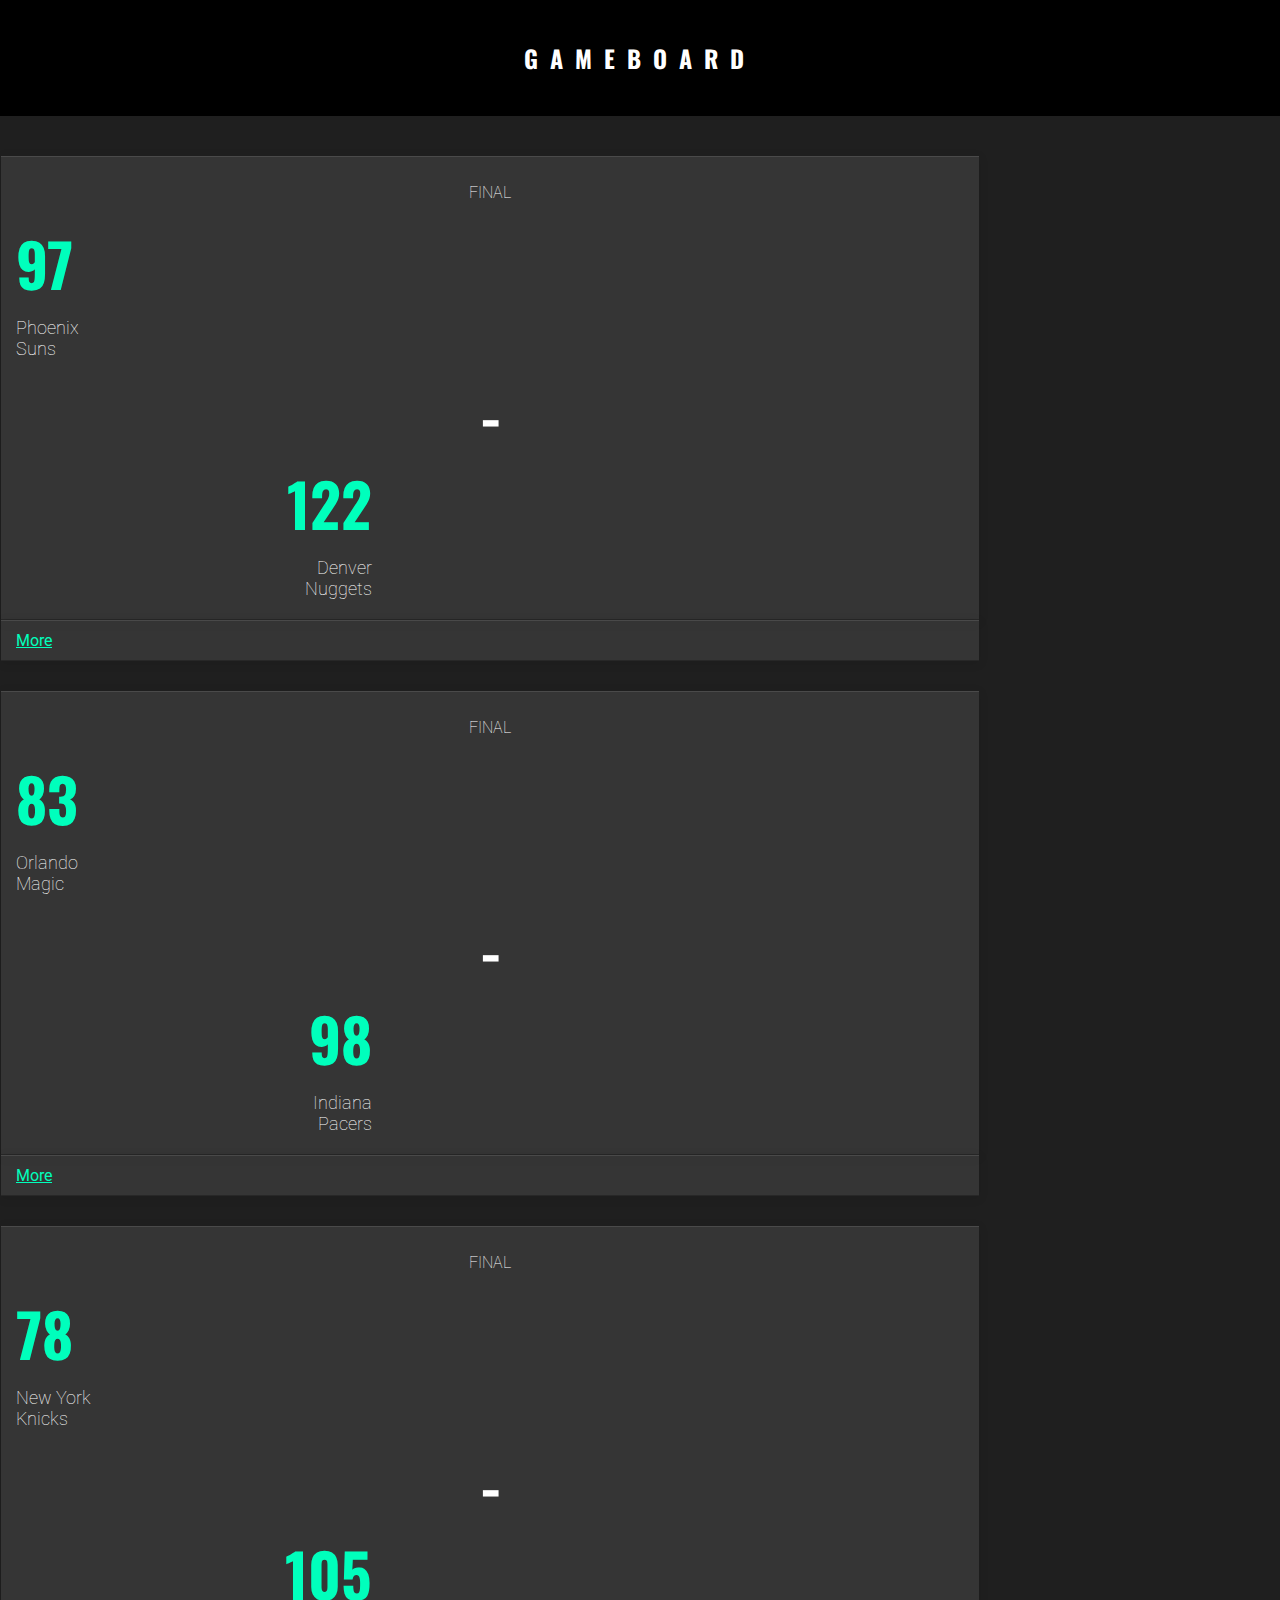
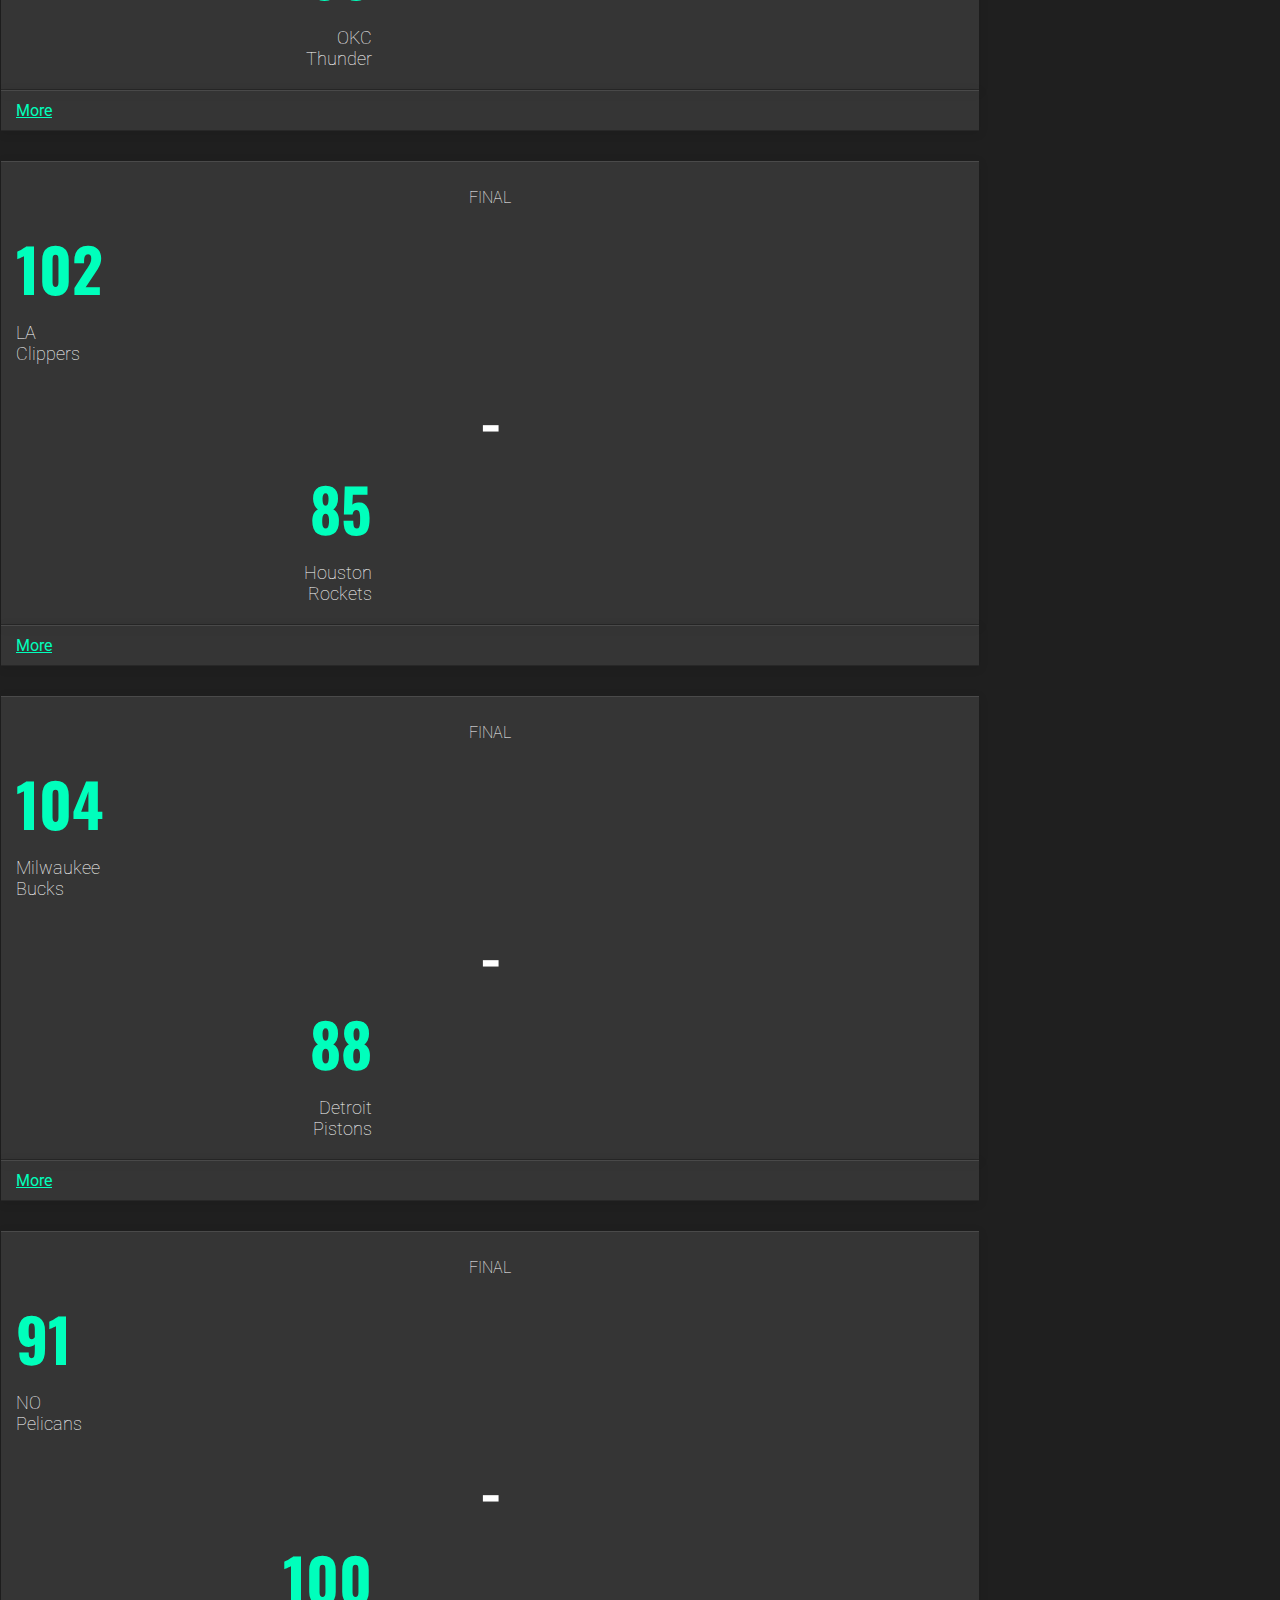
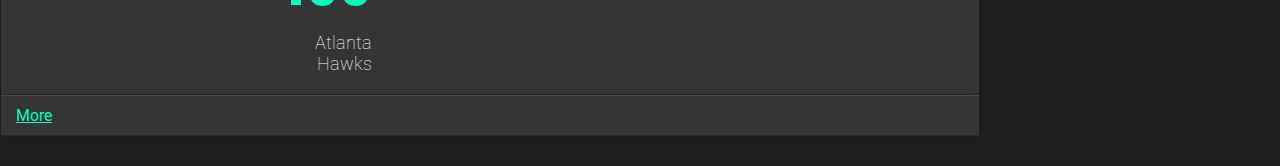
<file: JQuery/Projects/Gameboard/index.html>
<!doctype html>
<html>
  <head>
    <link href='https://fonts.googleapis.com/css?family=Roboto:400,100,300' rel='stylesheet' type='text/css'>
    <link href='https://fonts.googleapis.com/css?family=Oswald' rel='stylesheet' type='text/css'>
    <link href="https://s3.amazonaws.com/codecademy-content/projects/bootstrap.min.css" rel="stylesheet">
  <link rel='stylesheet' href='style.css'/>
  </head>
  <body>
        <div class="header">
      <h1 class="logo">GameBoard</h1>
    </div>

    <div class="main">
      <div class="container">
        <div class="row">
          <div class="col-sm-4">
            <div class="row scorecard">
              <p>Final</p>
              <div class="visitor col-xs-4">
                <h2>97</h2>
                <h3>Phoenix<br/>
                Suns</h3>
              </div>
              <div class="dash col-xs-3">
                <h2>-</h2>
              </div>
              <div class="home col-xs-4">
                <h2>122</h2>
                <h3>Denver<br/>
                Nuggets</h3>
              </div>
            </div>
            <div class="row more">
              <div class="more-btn-container">
                <a class="more-btn" href="#">More</a>
                <ul class="more-menu">
                  <li>Stats</li>
                  <li class="share">Share</li>
                  <li class="share-menu">
                    <span>Facebook</span>
                    <span>Google+</span>
                    <span>Twitter</span>
                  </li>
                </ul>
              </div>
              <div class="bell">
                <span class="notification glyphicon glyphicon-bell"></span>
              </div>
            </div>
          </div>

          <div class="col-sm-4">
            <div class="row scorecard">
              <p>Final</p>
              <div class="visitor col-xs-4">
                <h2>83</h2>
                <h3>Orlando<br/>
                Magic</h3>
              </div>
              <div class="dash col-xs-3">
                <h2>-</h2>
              </div>
              <div class="home col-xs-4">
                <h2>98</h2>
                <h3>Indiana<br/>
                Pacers</h3>
              </div>
            </div>
            <div class="row more">
              <div class="more-btn-container">
                <a class="more-btn" href="#">More</a>
                <ul class="more-menu">
                  <li>Stats</li>
                  <li class="share">Share</li>
                  <li class="share-menu">
                    <span>Facebook</span>
                    <span>Google+</span>
                    <span>Twitter</span>
                  </li>
                </ul>
              </div>
              <div class="bell">
                <span class="notification glyphicon glyphicon-bell"></span>
              </div>
            </div>
          </div>

          <div class="col-sm-4">
            <div class="row scorecard">
              <p>Final</p>
              <div class="visitor col-xs-4">
                <h2>78</h2>
                <h3>New York<br/>
                Knicks</h3>
              </div>
              <div class="dash col-xs-3">
                <h2>-</h2>
              </div>
              <div class="home col-xs-4">
                <h2>105</h2>
                <h3>OKC<br/>
                Thunder</h3>
              </div>
            </div>
            <div class="row more">
              <div class="more-btn-container">
                <a class="more-btn" href="#">More</a>
                <ul class="more-menu">
                  <li>Stats</li>
                  <li class="share">Share</li>
                  <li class="share-menu">
                    <span>Facebook</span>
                    <span>Google+</span>
                    <span>Twitter</span>
                  </li>
                </ul>
              </div>
              <div class="bell">
                <span class="notification glyphicon glyphicon-bell"></span>
              </div>
            </div>
          </div>
        </div>


        <div class="row">
          <div class="col-sm-4">
            <div class="row scorecard">
              <p>Final</p>
              <div class="visitor col-xs-4">
                <h2>102</h2>
                <h3>LA<br/>
                Clippers</h3>
              </div>
              <div class="dash col-xs-3">
                <h2>-</h2>
              </div>
              <div class="home col-xs-4">
                <h2>85</h2>
                <h3>Houston<br/>
                Rockets</h3>
              </div>
            </div>
            <div class="row more">
              <div class="more-btn-container">
                <a class="more-btn" href="#">More</a>
                <ul class="more-menu">
                  <li>Stats</li>
                  <li class="share">Share</li>
                  <li class="share-menu">
                    <span>Facebook</span>
                    <span>Google+</span>
                    <span>Twitter</span>
                  </li>
                </ul>
              </div>
              <div class="bell">
                <span class="notification glyphicon glyphicon-bell"></span>
              </div>
            </div>
          </div>

          <div class="col-sm-4">
            <div class="row scorecard">
              <p>Final</p>
              <div class="visitor col-xs-4">
                <h2>104</h2>
                <h3>Milwaukee <br/>
                Bucks</h3>
              </div>
              <div class="dash col-xs-3">
                <h2>-</h2>
              </div>
              <div class="home col-xs-4">
                <h2>88</h2>
                <h3>Detroit<br/>
                Pistons</h3>
              </div>
            </div>
            <div class="row more">
              <div class="more-btn-container">
                <a class="more-btn" href="#">More</a>
                <ul class="more-menu">
                  <li>Stats</li>
                  <li class="share">Share</li>
                  <li class="share-menu">
                    <span>Facebook</span>
                    <span>Google+</span>
                    <span>Twitter</span>
                  </li>
                </ul>
              </div>
              <div class="bell">
                <span class="notification glyphicon glyphicon-bell"></span>
              </div>
            </div>
          </div>

          <div class="col-sm-4">
            <div class="row scorecard">
              <p>Final</p>
              <div class="visitor col-xs-4">
                <h2>91</h2>
                <h3>NO<br/>
                Pelicans</h3>
              </div>
              <div class="dash col-xs-3">
                <h2>-</h2>
              </div>
              <div class="home col-xs-4">
                <h2>100</h2>
                <h3>Atlanta<br/>
                Hawks</h3>
              </div>
            </div>
            <div class="row more">
              <div class="more-btn-container">
                <a class="more-btn" href="#">More</a>
                <ul class="more-menu">
                  <li>Stats</li>
                  <li class="share">Share</li>
                  <li class="share-menu">
                    <span>Facebook</span>
                    <span>Google+</span>
                    <span>Twitter</span>
                  </li>
                </ul>
              </div>
              <div class="bell">
                <span class="notification glyphicon glyphicon-bell"></span>
              </div>
            </div>
          </div>
        </div>

      </div>
    </div>
    
    <script src="https://s3.amazonaws.com/codecademy-content/projects/jquery.min.js"></script>
    <script src='script.js'></script>
  </body>
</html>
</file>
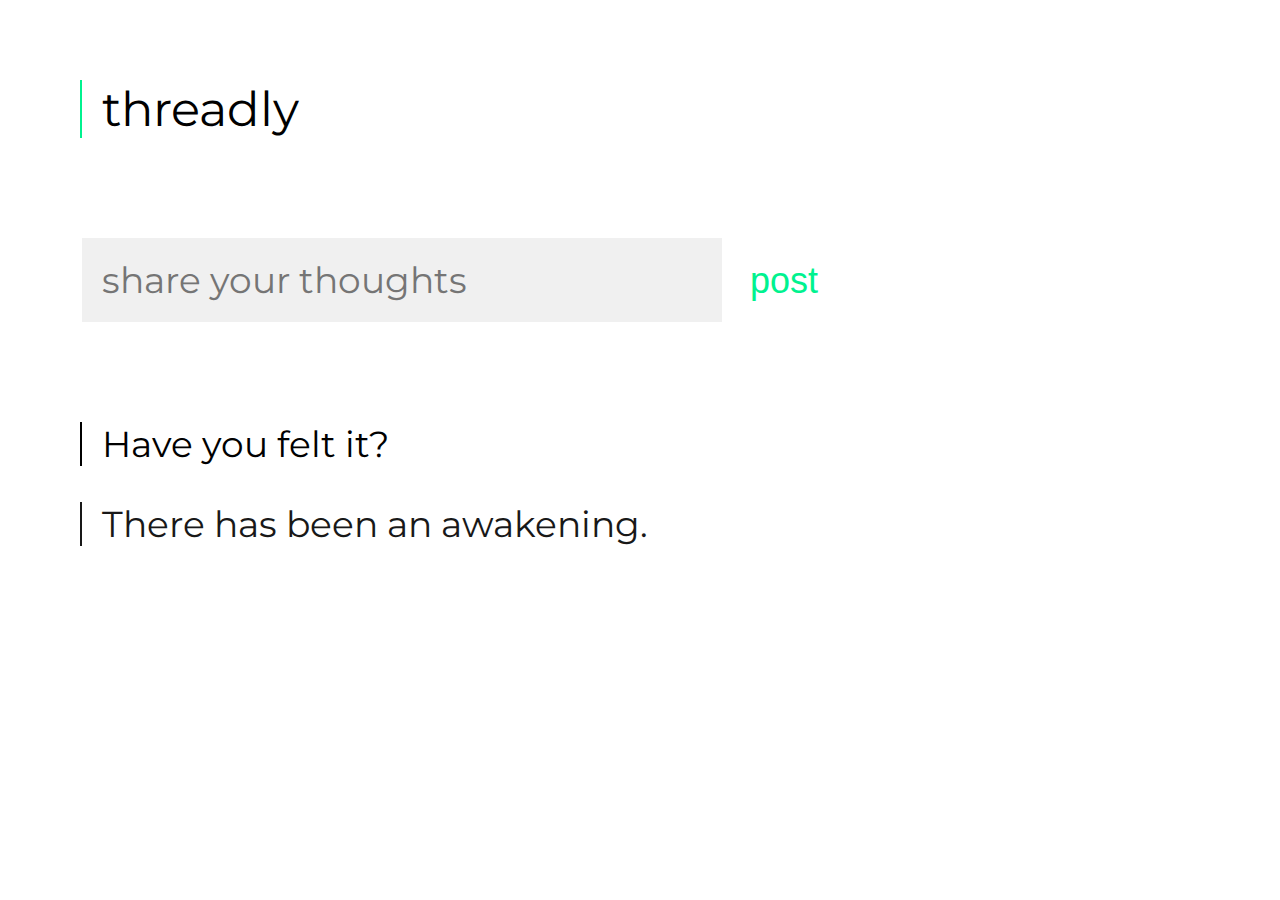
<file: JQuery/Projects/Threadly/index.html>
<!doctype html>
<html>
  <head>
    <link href='https://fonts.googleapis.com/css?family=Montserrat:400,700' rel='stylesheet' type='text/css'>
  <link rel='stylesheet' href='style.css'/>
  </head>
  <body>

    <div class="header">
      <div class="container">
        <h1>threadly</h1>
      </div>
    </div>

    <div class="main">
      <div class="container">
        
        <form class="form">
          <input id="comment" type="text" placeholder="share your thoughts">
          <button type="submit" class="btn">post</button>
        </form>

        <ul class="comments">
          <li>Have you felt it?</li>
          <li>There has been an awakening.</li>
        </ul>
      </div>
    </div>
    <script src="https://s3.amazonaws.com/codecademy-content/projects/jquery.min.js"></script>
    <script src='script.js'></script>
  </body>
</html>
</file>
<file: JQuery/Projects/Gameboard/style.css>
html, body {
  margin: 0;
  padding: 0;
}

body {
  background-color: #1f1f1f;
  color: #fff;
  font-family: 'Roboto', sans-serif;
}

.container {
  max-width: 980px;
}

.container .row .col-sm-4 {
  margin: 0 0 30px;
}

.col-xs-4 {
  width: 37.5%;
}

.col-xs-4, .col-xs-3 {
  padding: 0;
}

a, 
li,
.share-menu span:hover {
  color: #00ffbc;
  cursor: pointer;
}

a:hover,
li:hover {
  color: #e2e2e2;
  text-decoration: none;
}


/* Header */
.header {
  background: #000;
  margin: 0 0 40px;
}

.header h1 {
  font-family: 'Oswald', sans-serif;
  font-size: 24px;
  letter-spacing: 0.5em;
  margin: 0;
  padding: 40px 0;
  text-align: center;
  text-transform: uppercase;
}

/* Scorecard row */
.scorecard,
.more {
  background: rgba(255,255,255,0.1);
  border-bottom: 1px solid rgba(0,0,0,0.25);
  border-top: 1px solid rgba(255,255,255,0.1);
  box-shadow: 0 2px 10px rgba(0,0,0,0.1);
  margin: 0 1px 0;
  padding: 10px 15px;
}

.scorecard p {
  font-weight: 100;
  text-align:center;
  text-transform: uppercase;
}

.scorecard div h2 {
  color: #00ffbc;
  font-family: 'Oswald', sans-serif;
  font-size: 60px;
  margin: 0;
}

.scorecard .dash h2 {
  color: #fff;
  text-align: center;
}

.scorecard div h3 {
  font-size: 18px;
  font-weight: 100;
  margin: 10px 0;
}

.scorecard .home {
  text-align: right;
}

/* More row */
.more {
  position: relative;
}

.more-btn-container {
  display: inline-block;
  width: 90%;
}

.more-menu {
  display: none;
  margin: 0;
  padding: 0;
}

.more-menu li {
  display: inline-block;
  font-size: 12px;
  list-style: none;
  margin: 0;
  padding: 0 12px 0 0;
}

.bell {
  cursor: pointer;
  display: inline-block;
  position: absolute;
  text-align: right;
  top: 12px;
  width: 8%;
}

li.share-menu {
  display: none;
}

.share-menu span {
  color: #fff;
  margin: 0 10px 0 0;
}

.notification.active { 
  color: #ffd400;
  text-shadow: 0 0 10px #ffd400;
}
</file>
<file: JQuery/Projects/Threadly/style.css>
html, body {
  font-family: 'Montserrat', sans-serif;
  margin: 0;
  padding: 0;
}

h1 {
  border-left: 2px solid #00f28f;
  font-size: 48px;
  font-weight: 400;
  margin: 0;
  padding-left: 20px;
}

.header {
  margin: 80px 0 100px 80px;
}

.main {
  margin: 0 0 0 80px;
  max-height: 1100px;
  overflow: hidden;
}

form {
  margin: 0 0 100px 0;
}

form input {
  background: #f0f0f0;
  border: none;
  border-left: 2px solid #fff;
  font-size: 36px;
  font-family: 'Montserrat', sans-serif;
  padding: 20px;
  transition: background 2s, border-left 2s;
  width: 600px;
}

form input:focus {
  background: #fff;
  border-left: 2px solid #000;
  box-shadow: none;
  outline: none;
  transition: background 2s, border-left 2s;
}

button.btn {
  background: transparent;
  border: none;
  color: #00f28f;
  cursor: pointer;
  font-size: 36px;
  padding: 20px 24px;
  transition: background 2s, color 1s;
}

button.btn:hover {
  background: #00f28f;
  color: #fff;
  transition: background 2s, color 1s;
}

ul {
  list-style: none;
  margin: 0;
  padding: 0;
}

li {
  border-left: 2px solid #000;
  font-size: 36px;
  margin: 0 0 36px;
  opacity: 0;
  padding-left: 20px;
}

li:nth-child(1) {
  opacity: 1;
}
li:nth-child(2) {
  opacity: 0.9;
}
li:nth-child(3) {
  opacity: 0.8;
}
li:nth-child(4) {
  opacity: 0.7;
}
li:nth-child(5) {
  opacity: 0.6;
}
li:nth-child(6) {
  opacity: 0.5;
}
li:nth-child(7) {
  opacity: 0.4;
}
li:nth-child(8) {
  opacity: 0.3;
}
li:nth-child(9) {
  opacity: 0.2;
}
li:nth-child(10) {
  opacity: 0.1;
}
li:nth-child(11) {
  opacity: 0;
}

@media (max-width: 840px) {
  .header {
    margin: 40px 0 100px 40px;
  }
  
  .main {
    margin: 0 0 0 40px;
    max-height: 2000px;
  }
  form input {
    font-size: 24px;
    width: 50%;
  }
  li, button.btn {
    font-size: 24px;
  }
}
</file>
